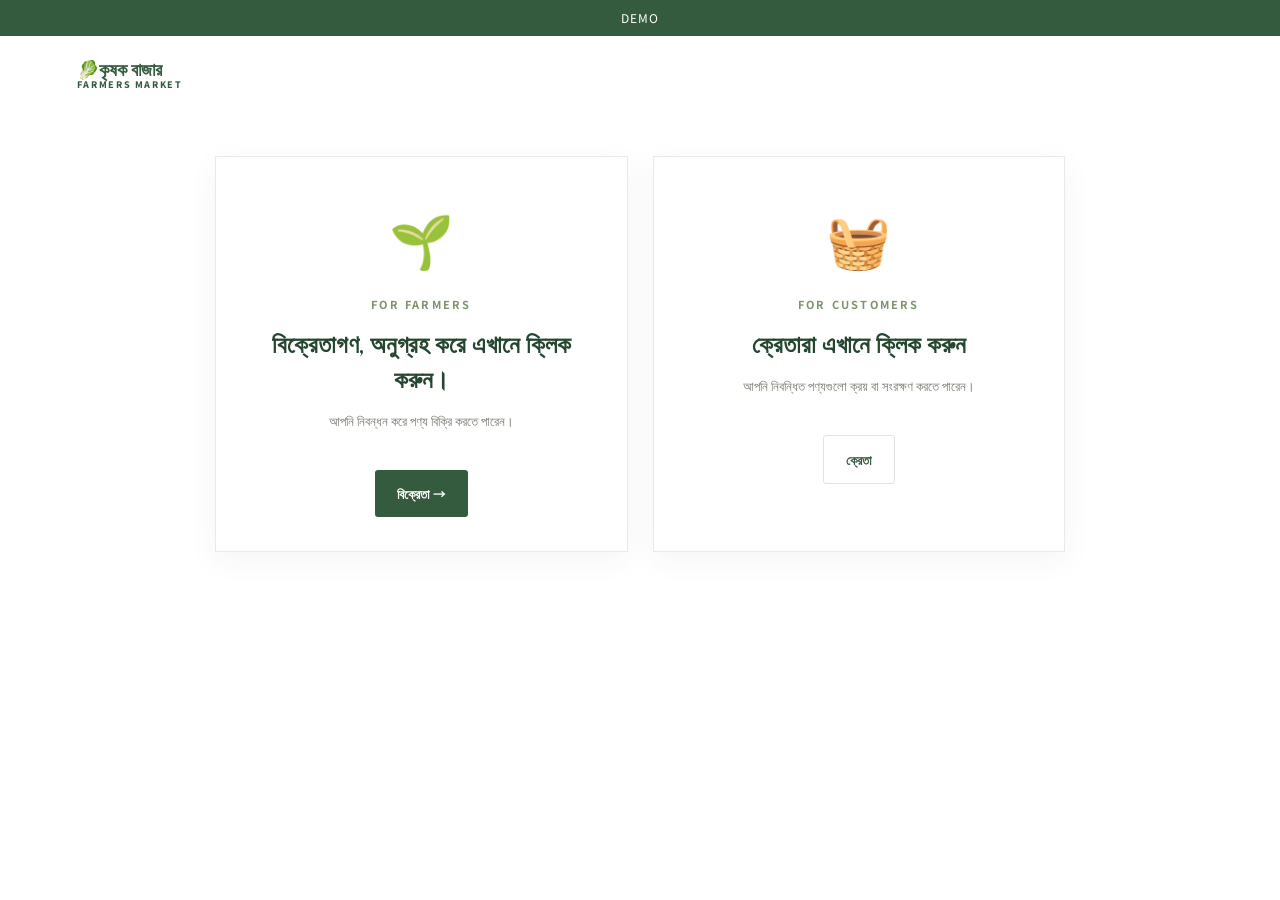
<file: index.html>
<!doctype html>
<html lang="ja">

<head>
    <meta charset="utf-8">
    <meta name="viewport" content="width=device-width,initial-scale=1">
    <title>কৃষক বাজার</title>
    <link rel="stylesheet" href="style.css">
</head>

<body>
    <div class="bar">DEMO</div>
    <header><a class="logo" href="index.html">🥬কৃষক বাজার <small> FARMERS MARKET</small></a></header>
    <main class="wrap">
        <div class="roles"><a class="role" href="seller.html">
                <div class="emoji">🌱</div>
                <p class="eyebrow">FOR FARMERS</p>
                <h2>বিক্রেতাগণ, অনুগ্রহ করে এখানে ক্লিক করুন।</h2>
                <p>আপনি নিবন্ধন করে পণ্য বিক্রি করতে পারেন।</p><span class="btn">বিক্রেতা →</span>
            </a><a class="role" href="buyer.html">
                <div class="emoji">🧺</div>
                <p class="eyebrow">FOR CUSTOMERS</p>
                <h2>ক্রেতারা এখানে ক্লিক করুন</h2>
                <p>আপনি নিবন্ধিত পণ্যগুলো ক্রয় বা সংরক্ষণ করতে পারেন।</p><span class="btn light">ক্রেতা</span>
            </a></div>
    </main>
</body>

</html>
</file>
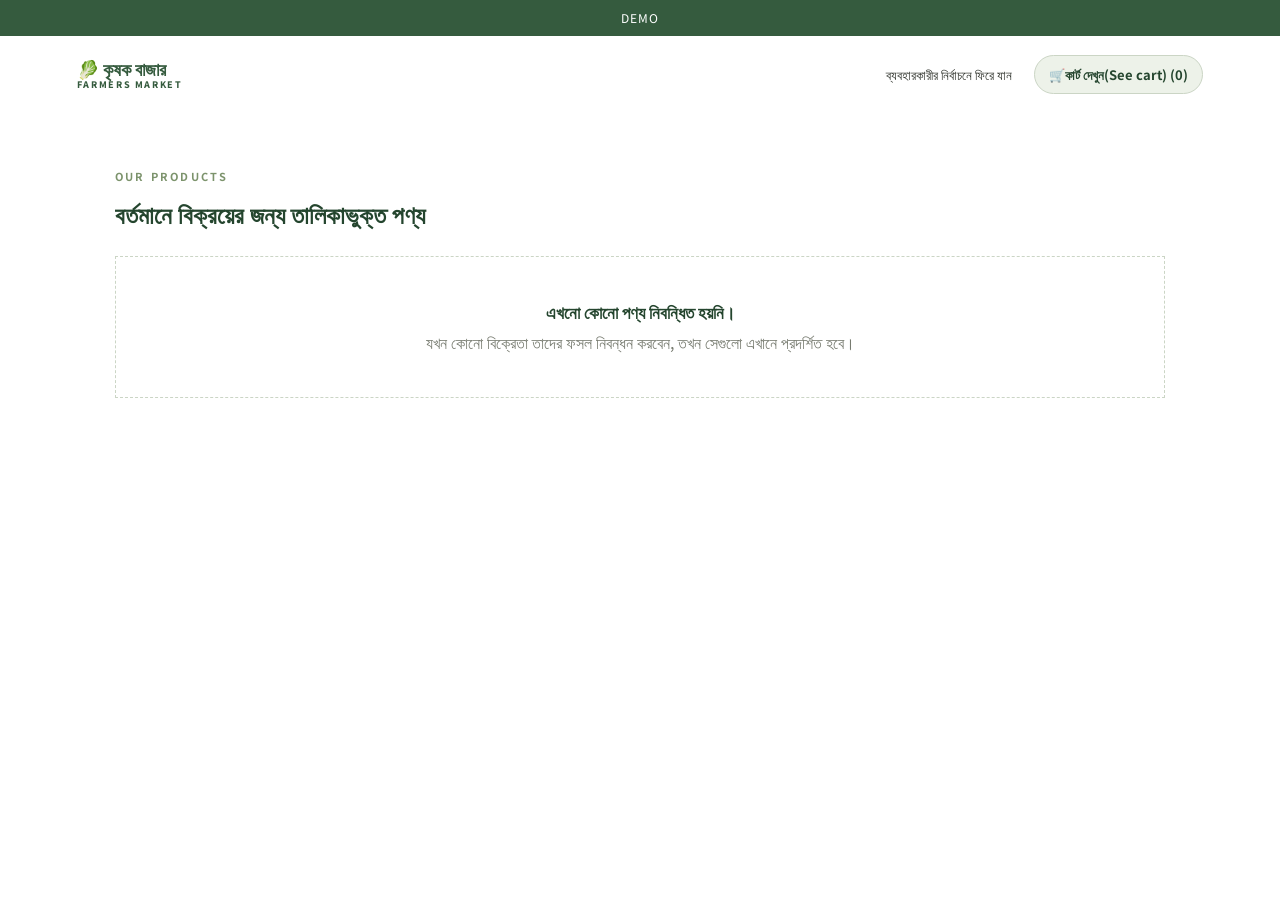
<file: buyer.html>
<!doctype html>
<html lang="ja">

<head>
    <meta charset="utf-8">
    <meta name="viewport" content="width=device-width, initial-scale=1">
    <title>পণ্যের তালিকা</title>
    <link rel="stylesheet" href="style.css">
</head>

<body>

    <div class="bar">
        DEMO
    </div>

    <!-- ヘッダー -->
    <header>
        <a class="logo" href="index.html">
            🥬 কৃষক বাজার
            <small> FARMERS MARKET</small>
        </a>

        <nav>
            <a href="index.html">ব্যবহারকারীর নির্বাচনে ফিরে যান</a>
            <button type="button" id="open-cart" class="cart-nav-btn">
                🛒কার্ট দেখুন(See cart)  (<span id="cart-count">0</span>)
            </button>
        </nav>
    </header>

    <!-- 商品一覧 -->
    <main class="wrap">

        <div class="listhead">
            <div>
                <p class="eyebrow">OUR PRODUCTS</p>
                <h2>বর্তমানে বিক্রয়ের জন্য তালিকাভুক্ত পণ্য</h2>
            </div>
        </div>

        <!-- 商品がここに表示される -->
        <div id="product-list" class="products"></div>

    </main>

    <!-- カート表示モーダル -->
    <div id="cart-modal" class="modal" hidden>
        <div class="modal-backdrop" id="close-cart-bg"></div>
        <div class="modal-panel" role="dialog" aria-modal="true" aria-labelledby="cart-title">
            <div class="modal-head">
                <h2 id="cart-title">🛒 শপিং কার্ট(cart)</h2>
                <button type="button" id="close-cart" class="close-btn" aria-label="閉じる">✕</button>
            </div>
            <div id="cart-items" class="cart-items"></div>
            <div class="cart-footer">
                <div class="cart-total">মোট পরিমাণ：<strong id="cart-total">¥0</strong></div>
                <div class="actions">
                    <button type="button" id="clear-cart" class="btn light">আপনার কার্ট খালি করুন</button>
                    <button type="button" id="checkout-btn" class="btn">অর্ডার নিশ্চিত করা হয়েছে →</button>
                </div>
            </div>
        </div>
    </div>

    <script src="app.js"></script>

</body>
</html>
</file>
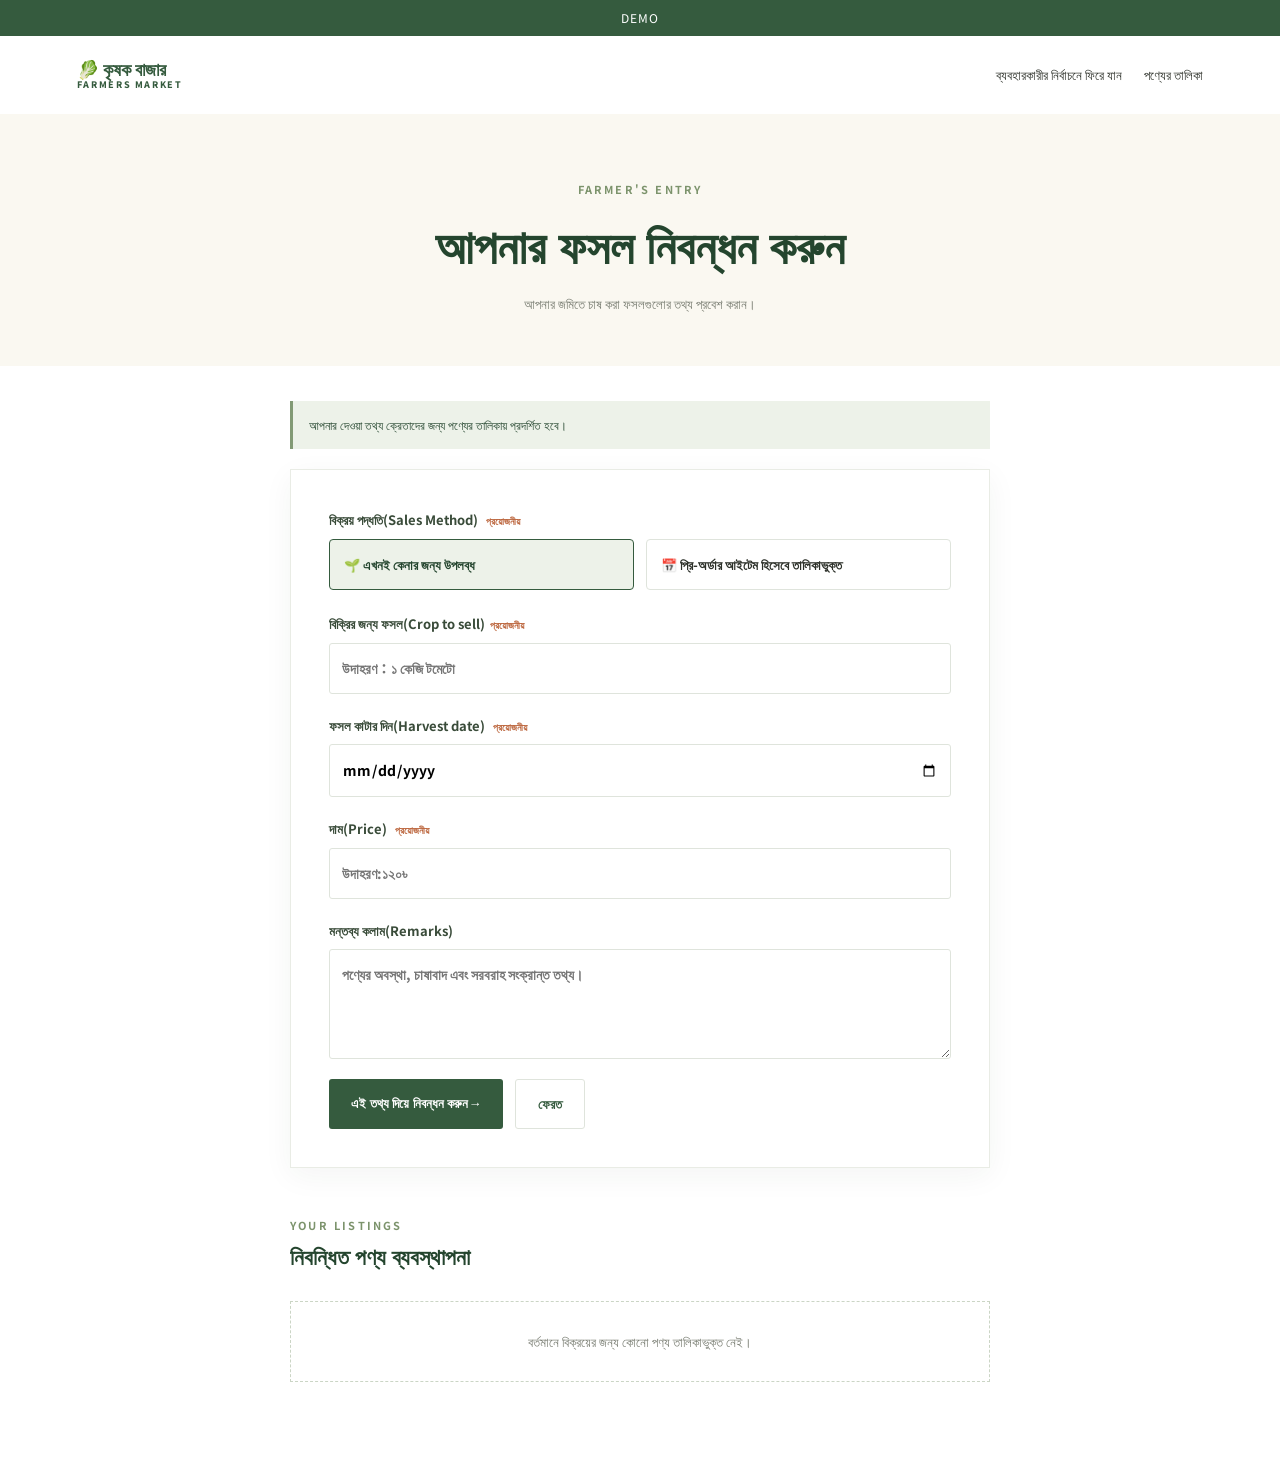
<file: seller.html>
<!doctype html>
<html lang="ja">

<head>
    <meta charset="utf-8">
    <meta name="viewport" content="width=device-width,initial-scale=1">
    <title>নিবন্ধন</title>
    <link rel="stylesheet" href="style.css">
</head>

<body>
    <div class="bar">DEMO</div>
    <header><a class="logo" href="index.html">🥬 কৃষক বাজার<small> FARMERS MARKET</small></a>
        <nav><a href="index.html">ব্যবহারকারীর নির্বাচনে ফিরে যান</a><a href="buyer.html">পণ্যের তালিকা</a></nav>
    </header>
    <section class="intro">
        <p class="eyebrow">FARMER'S ENTRY</p>
        <h1>আপনার ফসল নিবন্ধন করুন</h1>
        <p>আপনার জমিতে চাষ করা ফসলগুলোর তথ্য প্রবেশ করান।</p>
    </section>
    <main class="formwrap">
        <div class="notice">আপনার দেওয়া তথ্য ক্রেতাদের জন্য পণ্যের তালিকায় প্রদর্শিত হবে।</div>
        <form id="product-form" class="panel">
            <div class="field-group">
                <span class="field-label">বিক্রয় পদ্ধতি(Sales Method) <b>প্রয়োজনীয়</b></span>
                <div class="sale-type-options">
                    <label class="type-option">
                        <input type="radio" name="saleType" value="now" checked>
                        <span class="type-card">
                            <strong>🌱 এখনই কেনার জন্য উপলব্ধ</strong>
                        </span>
                    </label>
                    <label class="type-option">
                        <input type="radio" name="saleType" value="preorder">
                        <span class="type-card">
                            <strong>📅 প্রি-অর্ডার আইটেম হিসেবে তালিকাভুক্ত</strong>
                        </span>
                    </label>
                </div>
            </div>

            <label> বিক্রির জন্য ফসল(Crop to sell)<b>প্রয়োজনীয়</b><input name="crop" required maxlength="80"
                    placeholder="উদাহরণ：১ কেজি টমেটো"></label>
            <label><span id="date-label-text">ফসল কাটার দিন(Harvest date)</span> <b>প্রয়োজনীয়</b><input name="startDate" type="date"
                    required></label>
            <label>দাম(Price) <b>প্রয়োজনীয়</b><input name="price" type="number" min="1" step="1" required
                    placeholder="উদাহরণ:১২০৳"></label>
            <label>মন্তব্য কলাম(Remarks)<textarea name="memo" maxlength="500"
                    placeholder="পণ্যের অবস্থা, চাষাবাদ এবং সরবরাহ সংক্রান্ত তথ্য।"></textarea></label>
            <div class="actions"><button class="btn" type="submit">এই তথ্য দিয়ে নিবন্ধন করুন→</button><a class="btn light"
                    href="index.html">ফেরত</a></div>
        </form>

        <!-- 出品済み商品の管理・削除エリア -->
        <section class="manage-section">
            <div class="manage-head">
                <p class="eyebrow">YOUR LISTINGS</p>
                <h2>নিবন্ধিত পণ্য ব্যবস্থাপনা</h2>
            </div>
            <div id="seller-product-list" class="manage-list"></div>
        </section>
    </main>
    <script src="app.js"></script>
</body>

</html>
</file>
<file: style.css>
@import url('https://fonts.googleapis.com/css2?family=Noto+Sans+JP:wght@400;500;600;700;800&family=Shippori+Mincho:wght@500;600;700&display=swap');

:root {
    --g: #355b3e;
    --gd: #24452e;
    --soft: #edf2e9;
    --cream: #faf8f1;
    --ink: #2c3029;
    --muted: #777b70
}

* {
    box-sizing: border-box
}

body {
    margin: 0;
    color: var(--ink);
    font-family: 'Noto Sans JP', sans-serif;
    line-height: 1.8
}

a {
    color: inherit;
    text-decoration: none
}

header {
    min-height: 78px;
    padding: 14px 6%;
    display: flex;
    align-items: center;
    justify-content: space-between;
    gap: 20px
}

.logo {
    font-size: 18px;
    font-weight: 800;
    color: var(--g);
    line-height: 1.2
}

.logo small {
    display: block;
    font-size: 9px;
    letter-spacing: .18em
}

nav {
    display: flex;
    gap: 22px;
    font-size: 13px
}

.bar {
    padding: 7px;
    text-align: center;
    background: var(--g);
    color: white;
    font-size: 12px;
    letter-spacing: .08em
}

.intro {
    text-align: center;
    padding: 55px 18px 38px;
    background: var(--cream)
}

.eyebrow {
    color: #7c936c;
    font-size: 11px;
    font-weight: 700;
    letter-spacing: .2em
}

h1,
h2 {
    font-family: 'Shippori Mincho', serif;
    line-height: 1.45
}

h1 {
    font-size: clamp(31px, 4vw, 47px);
    color: var(--gd);
    margin: 10px 0
}

h2 {
    color: var(--gd)
}

.intro>p:last-child {
    font-size: 13px;
    color: var(--muted)
}

.wrap {
    width: min(1050px, 90%);
    margin: 42px auto
}

.roles {
    display: grid;
    grid-template-columns: 1fr 1fr;
    gap: 25px;
    max-width: 850px;
    margin: auto
}

.role {
    padding: 34px 28px;
    text-align: center;
    border: 1px solid #e7ebe3;
    box-shadow: 0 8px 28px #2a3f2a0d
}

.role:hover {
    transform: translateY(-2px)
}

.emoji {
    font-size: 52px
}

.role h2 {
    margin: 4px 0
}

.role p:not(.eyebrow) {
    min-height: 48px;
    color: var(--muted);
    font-size: 13px
}

.btn {
    display: inline-block;
    border: 0;
    border-radius: 3px;
    background: var(--g);
    color: white;
    padding: 12px 22px;
    font-size: 13px;
    font-weight: 700;
    cursor: pointer
}

.btn:hover {
    background: var(--gd)
}

.btn.light {
    background: white;
    color: var(--g);
    border: 1px solid #dfe4dc
}

.note {
    text-align: center;
    color: #888;
    font-size: 11px;
    margin: 28px 0
}

.formwrap {
    width: min(700px, 90%);
    margin: 35px auto 65px
}

.notice {
    padding: 13px 16px;
    background: var(--soft);
    border-left: 3px solid #829a75;
    color: var(--gd);
    font-size: 12px;
    margin-bottom: 20px
}

.panel {
    padding: clamp(22px, 4vw, 38px);
    border: 1px solid #e9ece5;
    box-shadow: 0 8px 28px #2a3f2a0d
}

.panel label {
    display: block;
    margin-bottom: 20px;
    font-size: 13px;
    font-weight: 700;
    color: #394b39
}

.panel label b {
    color: #bd6840;
    font-size: 10px;
    margin-left: 5px
}

.panel input,
.panel textarea {
    display: block;
    width: 100%;
    margin-top: 7px;
    padding: 12px;
    border: 1px solid #dfe4dc;
    border-radius: 3px;
    font: inherit;
    font-size: 14px
}

.panel textarea {
    min-height: 110px;
    resize: vertical
}

.panel input:focus,
.panel textarea:focus {
    outline: 2px solid #c6d5be
}

.actions {
    display: flex;
    gap: 12px;
    flex-wrap: wrap
}

.listhead {
    display: flex;
    justify-content: space-between;
    align-items: end;
    gap: 15px;
    margin-bottom: 24px
}

.listhead h2 {
    margin: 0
}

.products {
    display: grid;
    grid-template-columns: repeat(3, 1fr);
    gap: 22px
}

.product {
    border: 1px solid #eceee8
}

.photo {
    height: 190px;
    display: grid;
    place-items: center;
    font-size: 60px;
    background: linear-gradient(135deg, #e7eee0, #f7f4e9)
}

.info {
    padding: 17px
}

.category {
    font-size: 11px;
    color: #8a9b7d;
    margin: 0
}

.info h3 {
    font-size: 16px;
    margin: 5px 0
}

.memo {
    font-size: 12px;
    color: var(--muted);
    white-space: pre-wrap;
    min-height: 30px
}

.date {
    font-size: 11px;
    color: var(--muted)
}

.price {
    font-size: 19px;
    font-weight: 700;
    color: var(--gd);
    margin-top: 10px
}

.empty {
    text-align: center;
    grid-column: 1/-1;
    padding: 40px 18px;
    border: 1px dashed #cbd5c5;
    color: var(--muted)
}

.empty strong {
    display: block;
    color: var(--gd);
    font-size: 17px
}

footer {
    margin-top: 65px;
    padding: 30px;
    text-align: center;
    background: #202f24;
    color: #d8dfd5;
    font-size: 12px
}

footer p {
    margin: 5px;
    color: #b9c3b7
}

@media(max-width:700px) {
    header {
        flex-wrap: wrap
    }

    nav {
        order: 3;
        width: 100%;
        overflow: auto;
        white-space: nowrap
    }

    .roles,
    .products {
        grid-template-columns: 1fr
    }

    .role {
        padding: 27px 20px
    }

    .listhead {
        align-items: center
    }

    .actions .btn {
        flex: 1;
        text-align: center
    }
}
/* カートボタン・購入ボタン・モーダル用スタイル */
nav { align-items: center; }
.cart-nav-btn {
  background: var(--soft);
  color: var(--gd);
  border: 1px solid #cbd5c5;
  border-radius: 20px;
  padding: 7px 14px;
  font: inherit;
  font-size: 13px;
  font-weight: 700;
  cursor: pointer;
}
.cart-nav-btn:hover { background: #dfe8d8; }

.price-row {
  display: flex;
  align-items: center;
  justify-content: space-between;
  gap: 10px;
  margin-top: 12px;
  padding-top: 10px;
  border-top: 1px solid #f0f2ed;
}
.price-row .price { margin-top: 0; }
.buy-btn { padding: 9px 14px; font-size: 12px; }
.buy-btn:disabled { background: #6b8772; cursor: default; }

.modal[hidden] { display: none; }
.modal {
  position: fixed;
  inset: 0;
  z-index: 100;
  display: grid;
  place-items: center;
  padding: 16px;
}
.modal-backdrop {
  position: absolute;
  inset: 0;
  background: rgba(32, 47, 36, 0.5);
}
.modal-panel {
  position: relative;
  width: min(540px, 100%);
  max-height: 85vh;
  display: flex;
  flex-direction: column;
  background: white;
  border-radius: 4px;
  box-shadow: 0 16px 40px rgba(0, 0, 0, 0.2);
  overflow: hidden;
}
.modal-head {
  display: flex;
  justify-content: space-between;
  align-items: center;
  padding: 16px 20px;
  background: var(--cream);
  border-bottom: 1px solid #e7ebe3;
}
.modal-head h2 { margin: 0; font-size: 18px; }
.close-btn {
  background: none;
  border: 0;
  font-size: 18px;
  color: var(--muted);
  cursor: pointer;
}
.cart-items {
  padding: 16px 20px;
  overflow-y: auto;
  flex: 1;
}
.cart-empty {
  text-align: center;
  color: var(--muted);
  padding: 28px 0;
  font-size: 13px;
}
.cart-item {
  display: flex;
  justify-content: space-between;
  align-items: center;
  gap: 12px;
  padding: 12px 0;
  border-bottom: 1px solid #eceee8;
}
.cart-item-info { display: flex; flex-direction: column; font-size: 13px; }
.cart-item-info span { color: var(--muted); font-size: 12px; }
.cart-item-ctrl { display: flex; align-items: center; gap: 6px; font-size: 13px; }
.qty-btn {
  width: 26px;
  height: 26px;
  border: 1px solid #dfe4dc;
  background: white;
  border-radius: 3px;
  cursor: pointer;
}
.del-btn {
  margin-left: 6px;
  background: none;
  border: 0;
  color: #bd6840;
  font-size: 12px;
  cursor: pointer;
}
.cart-footer {
  padding: 16px 20px;
  background: var(--cream);
  border-top: 1px solid #e7ebe3;
  display: flex;
  justify-content: space-between;
  align-items: center;
  flex-wrap: wrap;
  gap: 12px;
}
.cart-total { font-size: 14px; }
.cart-total strong { font-size: 20px; color: var(--gd); }
/* 販売方法の選択ボタン（seller.html） */
.field-group { margin-bottom: 22px; }
.field-label { display: block; margin-bottom: 8px; font-size: 13px; font-weight: 700; color: #394b39; }
.field-label b { color: #bd6840; font-size: 10px; margin-left: 5px; }
.sale-type-options {
  display: grid;
  grid-template-columns: 1fr 1fr;
  gap: 12px;
}
.panel .type-option {
  margin-bottom: 0;
  cursor: pointer;
}
.type-option input[type="radio"] {
  position: absolute;
  opacity: 0;
  pointer-events: none;
}
.type-card {
  display: flex;
  flex-direction: column;
  gap: 3px;
  padding: 13px 14px;
  border: 1.5px solid #dfe4dc;
  border-radius: 4px;
  background: white;
  transition: border-color 0.15s, background 0.15s;
}
.type-card strong { font-size: 13px; color: var(--ink); }
.type-card small { font-size: 11px; font-weight: 400; color: var(--muted); }
.type-option input[type="radio"]:checked + .type-card {
  border-color: var(--g);
  background: var(--soft);
}
.type-option input[type="radio"]:checked + .type-card strong {
  color: var(--gd);
}

/* 購入者画面のステータスバッジ＆予約ボタン（buyer.html） */
.card-top {
  display: flex;
  justify-content: space-between;
  align-items: center;
  gap: 8px;
}
.badge {
  font-size: 10px;
  font-weight: 700;
  padding: 2px 8px;
  border-radius: 12px;
  white-space: nowrap;
}
.badge.now {
  background: var(--soft);
  color: var(--gd);
}
.badge.preorder {
  background: #fdf0e6;
  color: #b85d2b;
}
.preorder-btn {
  background: #b85d2b;
}
.preorder-btn:hover {
  background: #994a1f;
}

@media (max-width: 700px) {
  .sale-type-options { grid-template-columns: 1fr; }
}
/* 出品中の商品管理・削除リスト（seller.html） */
.manage-section {
  margin-top: 48px;
}
.manage-head {
  margin-bottom: 16px;
}
.manage-head .eyebrow {
  margin: 0;
}
.manage-head h2 {
  margin: 4px 0 0;
  font-size: 22px;
}
.manage-list {
  display: flex;
  flex-direction: column;
  gap: 12px;
}
.manage-empty {
  text-align: center;
  padding: 28px 16px;
  border: 1px dashed #cbd5c5;
  color: var(--muted);
  font-size: 13px;
}
.manage-item {
  display: flex;
  justify-content: space-between;
  align-items: center;
  gap: 16px;
  padding: 16px 20px;
  background: white;
  border: 1px solid #e9ece5;
  box-shadow: 0 4px 16px #2a3f2a08;
}
.manage-title {
  display: flex;
  align-items: center;
  flex-wrap: wrap;
  gap: 8px;
}
.manage-title strong {
  font-size: 15px;
  color: var(--ink);
}
.manage-meta {
  margin: 5px 0 0;
  font-size: 12px;
  color: var(--muted);
}
.btn-delete {
  background: white;
  color: #bd6840;
  border: 1px solid #e5c6b7;
  border-radius: 3px;
  padding: 8px 14px;
  font: inherit;
  font-size: 12px;
  font-weight: 700;
  cursor: pointer;
  white-space: nowrap;
}
.btn-delete:hover {
  background: #fdf0e6;
  border-color: #bd6840;
}
</file>
